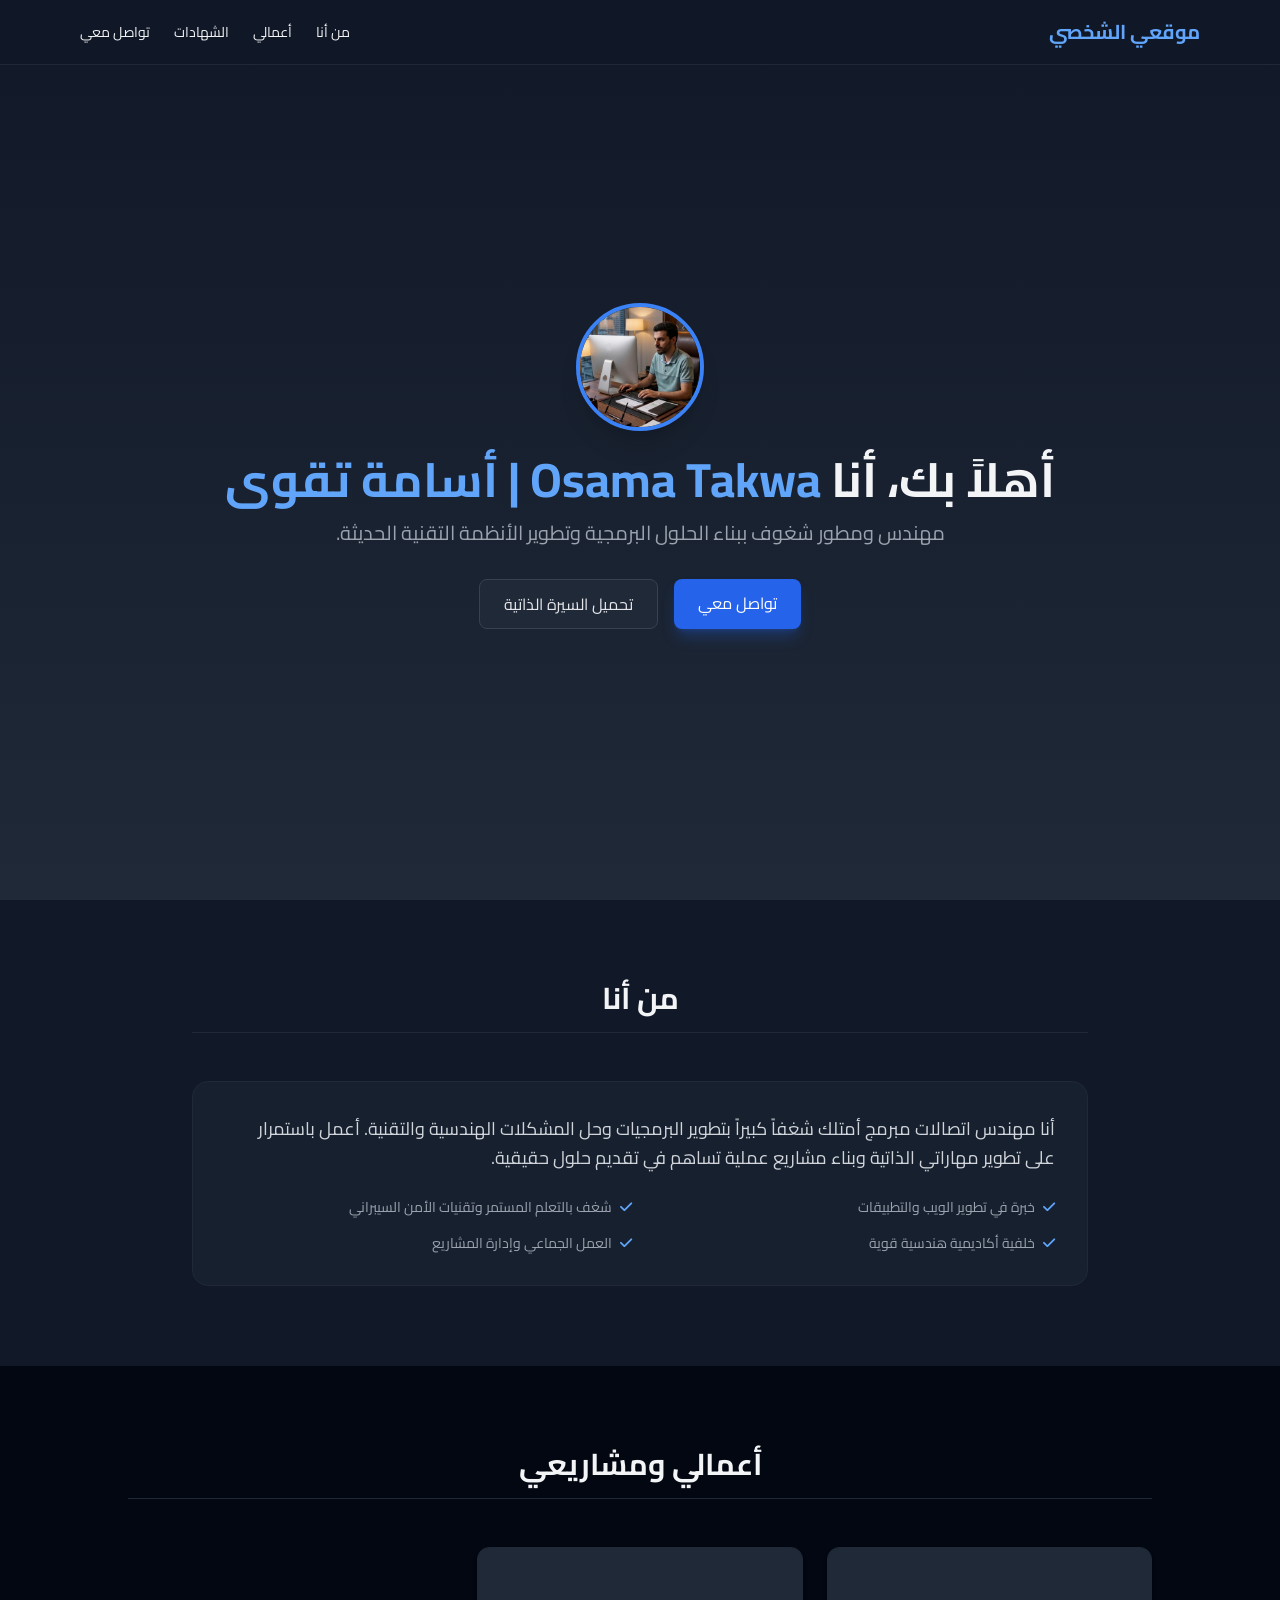
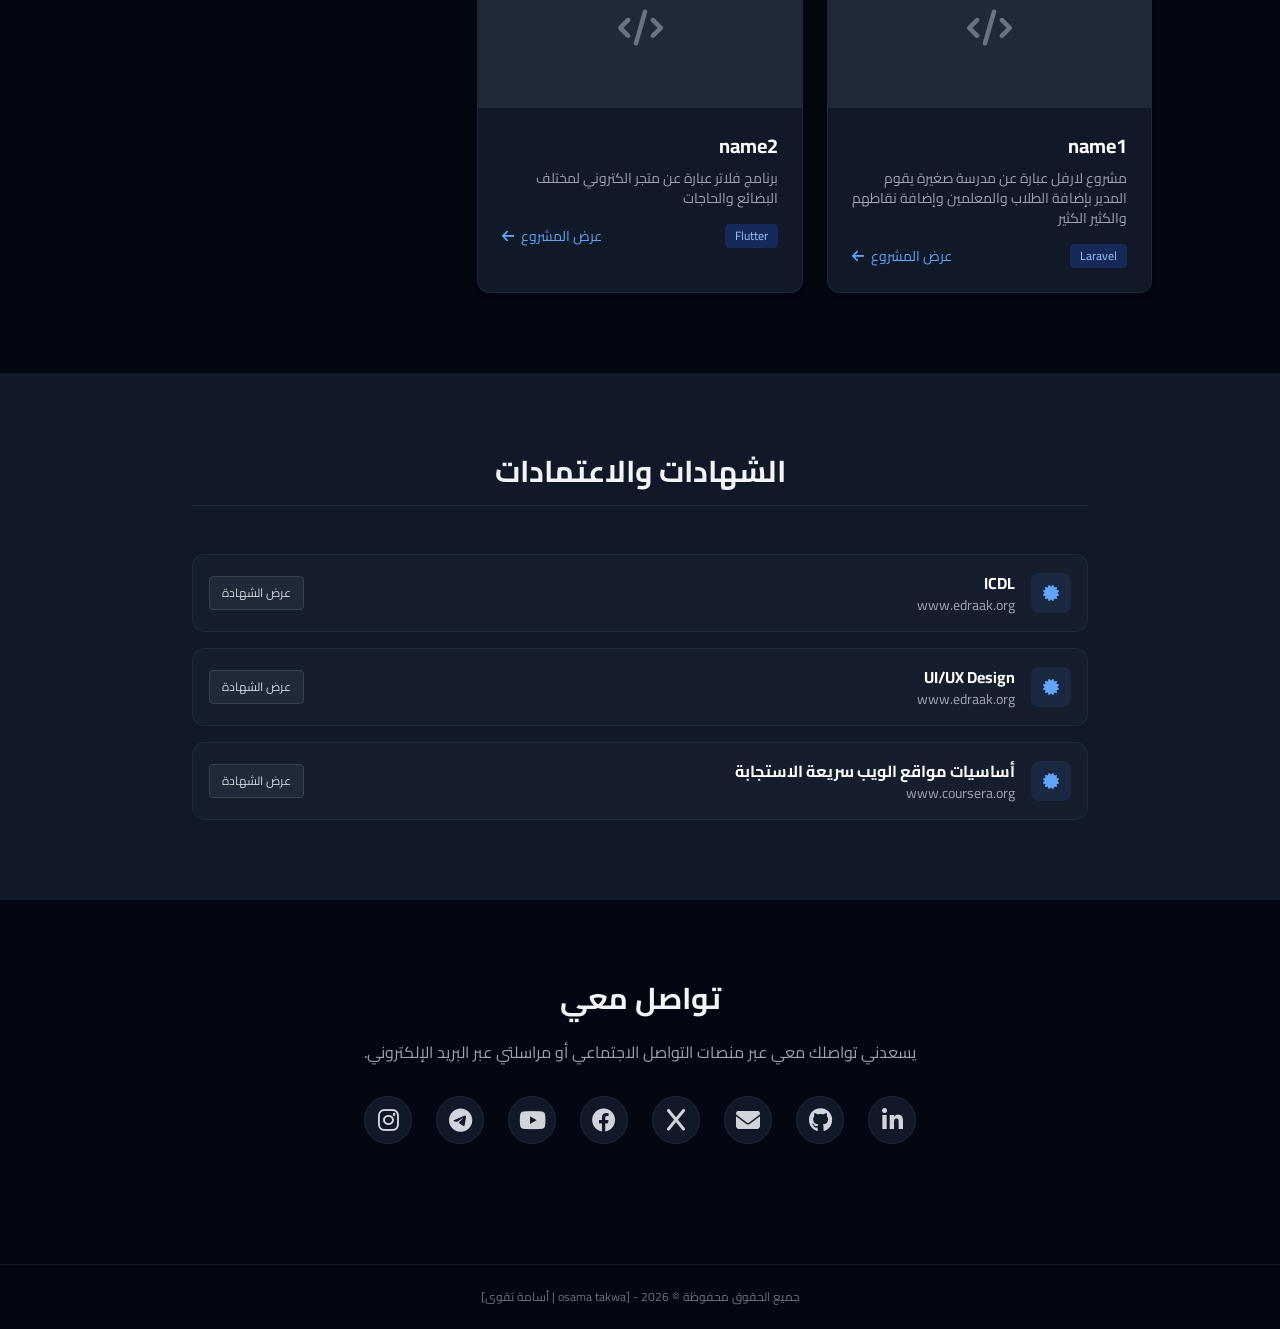
<file: index.html>
<!DOCTYPE html>
<html lang="ar" dir="rtl">
<head>
    <meta charset="UTF-8">
    <meta name="viewport" content="width=device-width, initial-scale=1.0">
    <title>سيرتي الذاتية وأعمالي</title>
    <script src="./js/tailwindcss.js"></script>
    <link rel="stylesheet" href="./css/fontawesome/css/all.min.css">
    <link rel="stylesheet" href="./css/fonts.css">
    <style>
        body {
            font-family: 'Cairo', sans-serif;
        }
    </style>
</head>
<body class="bg-gray-900 text-gray-100 antialiased">

    <!-- شريط التنقل (Navbar) -->
    <header class="fixed top-0 left-0 right-0 bg-gray-900/90 backdrop-blur-md border-b border-gray-800 z-50">
        <div class="max-w-6xl mx-auto px-4 h-16 flex items-center justify-between">
            <a href="#" class="text-xl font-bold text-blue-400">موقعي الشخصي</a>
            <nav class="hidden md:flex space-x-6 space-x-reverse text-sm font-medium">
                <a href="#about" class="hover:text-blue-400 transition">من أنا</a>
                <a href="#projects" class="hover:text-blue-400 transition">أعمالي</a>
                <a href="#certificates" class="hover:text-blue-400 transition">الشهادات</a>
                <a href="#contact" class="hover:text-blue-400 transition">تواصل معي</a>
            </nav>
        </div>
    </header>

    <!-- القسم الرئيسي (Hero Section) -->
    <section class="min-h-screen flex items-center justify-center pt-20 pb-12 px-4 bg-gradient-to-b from-gray-900 to-gray-800">
        <div class="max-w-4xl mx-auto text-center">
            <div class="w-32 h-32 mx-auto mb-6 rounded-full overflow-hidden border-4 border-blue-500 shadow-xl">
                <!-- ضع رابط صورتك الشخصية هنا -->
                <img src="./img/my.png" alt="صورتي الشخصية" class="w-full h-full object-cover">
            </div>
            <h1 class="text-4xl md:text-5xl font-bold mb-4">أهلاً بك، أنا <span class="text-blue-400">Osama Takwa | أسامة تقوى</span></h1>
            <p class="text-xl text-gray-400 mb-8 max-w-2xl mx-auto">مهندس ومطور شغوف ببناء الحلول البرمجية وتطوير الأنظمة التقنية الحديثة.</p>
            <div class="flex flex-wrap justify-center gap-4">
                <a href="#contact" class="bg-blue-600 hover:bg-blue-700 text-white px-6 py-3 rounded-lg font-medium transition shadow-lg shadow-blue-600/30">تواصل معي</a>
                <!-- رابط السيرة الذاتية (CV) -->
                <a href="#" target="_blank" class="bg-gray-800 hover:bg-gray-700 text-gray-200 border border-gray-700 px-6 py-3 rounded-lg font-medium transition">تحميل السيرة الذاتية</a>
            </div>
        </div>
    </section>

    <!-- قسم من أنا (About Me) -->
    <section id="about" class="py-20 px-4 bg-gray-900">
        <div class="max-w-4xl mx-auto">
            <h2 class="text-3xl font-bold text-center mb-12 border-b border-gray-800 pb-4">من أنا</h2>
            <div class="bg-gray-800/50 p-6 md:p-8 rounded-2xl border border-gray-800">
                <p class="text-gray-300 leading-relaxed text-lg mb-6">
                    أنا مهندس اتصالات مبرمج أمتلك شغفاً كبيراً بتطوير البرمجيات وحل المشكلات الهندسية والتقنية. أعمل باستمرار على تطوير مهاراتي الذاتية وبناء مشاريع عملية تساهم في تقديم حلول حقيقية.
                </p>
                <div class="grid grid-cols-1 md:grid-cols-2 gap-4 text-sm text-gray-400">
                    <div class="flex items-center gap-2"><i class="fa-solid fa-check text-blue-400"></i> خبرة في تطوير الويب والتطبيقات</div>
                    <div class="flex items-center gap-2"><i class="fa-solid fa-check text-blue-400"></i> شغف بالتعلم المستمر وتقنيات الأمن السيبراني</div>
                    <div class="flex items-center gap-2"><i class="fa-solid fa-check text-blue-400"></i> خلفية أكاديمية هندسية قوية</div>
                    <div class="flex items-center gap-2"><i class="fa-solid fa-check text-blue-400"></i> العمل الجماعي وإدارة المشاريع</div>
                </div>
            </div>
        </div>
    </section>

    <!-- قسم الأعمال (Projects) -->
    <section id="projects" class="py-20 px-4 bg-gray-850 bg-gray-950">
        <div class="max-w-5xl mx-auto">
            <h2 class="text-3xl font-bold text-center mb-12 border-b border-gray-800 pb-4">أعمالي ومشاريعي</h2>
            <div class="grid grid-cols-1 md:grid-cols-2 lg:grid-cols-3 gap-6" id="myprojects">
                <!--
                <div class="bg-gray-900 border border-gray-800 rounded-xl overflow-hidden shadow-md hover:border-blue-500/50 transition">
                    <div class="h-40 bg-gray-800 flex items-center justify-center text-gray-500">
                        <i class="fa-solid fa-code text-4xl"></i>
                    </div>
                    <div class="p-6">
                        <h3 class="text-xl font-bold mb-2 text-white">name</h3>
                        <p class="text-gray-400 text-sm mb-4">des</p>
                        <div class="flex items-center justify-between">
                            <span class="text-xs bg-blue-900/50 text-blue-300 px-2.5 py-1 rounded">gat</span>
                            <a href="html/project.html?id=id" class="text-blue-400 hover:underline text-sm font-medium">عرض المشروع <i class="fa-solid fa-arrow-left mr-1"></i></a>
                        </div>
                    </div>
                </div>
            -->
            </div>
        </div>
    </section>

    <!-- قسم الشهادات (Certificates) -->
    <section id="certificates" class="py-20 px-4 bg-gray-900">
        <div class="max-w-4xl mx-auto">
            <h2 class="text-3xl font-bold text-center mb-12 border-b border-gray-800 pb-4">الشهادات والاعتمادات</h2>
            <div class="space-y-4" id="mycertificats">                
                <!--
                <div class="bg-gray-800/40 border border-gray-800 p-4 rounded-xl flex items-center justify-between hover:border-blue-500/50 transition">
                    <div class="flex items-center gap-4">
                        <div class="w-10 h-10 rounded-lg bg-blue-500/10 flex items-center justify-center text-blue-400">
                            <i class="fa-solid fa-certificate"></i>
                        </div>
                        <div>
                            <h4 class="font-bold text-white">اسم الشهادة أو الدورة الثانية</h4>
                            <p class="text-sm text-gray-400">الجهة المانحة - السنة</p>
                        </div>
                    </div>
                    <a href="#" class="text-xs bg-gray-800 hover:bg-gray-700 px-3 py-2 rounded border border-gray-700 text-gray-300 transition">عرض الشهادة</a>
                </div>
            -->
            </div>
        </div>
    </section>

    <!-- قسم التواصل والسوشيال ميديا (Contact & Social) -->
    <section id="contact" class="py-20 px-4 bg-gray-950">
        <div class="max-w-3xl mx-auto text-center">
            <h2 class="text-3xl font-bold mb-6">تواصل معي</h2>
            <p class="text-gray-400 mb-8">يسعدني تواصلك معي عبر منصات التواصل الاجتماعي أو مراسلتي عبر البريد الإلكتروني.</p>
            
            <!-- أيقونات السوشيال ميديا -->
            <div class="flex justify-center gap-6 mb-10 text-2xl">
                <a href="https://www.linkedin.com/in/osama-takwa-01b089441" target="_blank" class="w-12 h-12 rounded-full bg-gray-900 border border-gray-800 flex items-center justify-center text-gray-300 hover:text-blue-400 hover:border-blue-500/50 transition">
                    <i class="fa-brands fa-linkedin-in"></i>
                </a>
                <a href="https://github.com/osamatakwa" target="_blank" class="w-12 h-12 rounded-full bg-gray-900 border border-gray-800 flex items-center justify-center text-gray-300 hover:text-blue-400 hover:border-blue-500/50 transition">
                    <i class="fa-brands fa-github"></i>
                </a>
                <a href="mailto:osamatakwa2001@gmail.com" class="w-12 h-12 rounded-full bg-gray-900 border border-gray-800 flex items-center justify-center text-gray-300 hover:text-blue-400 hover:border-blue-500/50 transition">
                    <i class="fa-solid fa-envelope"></i>
                </a>
                <a href="https://x.com/osama_takwa" target="_blank" class="w-12 h-12 rounded-full bg-gray-900 border border-gray-800 flex items-center justify-center text-gray-300 hover:text-blue-400 hover:border-blue-500/50 transition">
                    <i class="fa-brands fa-x"></i>
                </a>
                <a href="https://www.facebook.com/profile.php?id=61594340941558" target="_blank" class="w-12 h-12 rounded-full bg-gray-900 border border-gray-800 flex items-center justify-center text-gray-300 hover:text-blue-400 hover:border-blue-500/50 transition">
                    <i class="fa-brands fa-facebook"></i>
                </a>
                <a href="https://www.youtube.com/@osama_takwa" target="_blank" class="w-12 h-12 rounded-full bg-gray-900 border border-gray-800 flex items-center justify-center text-gray-300 hover:text-blue-400 hover:border-blue-500/50 transition">
                    <i class="fa-brands fa-youtube"></i>
                </a>
                <a href="https://t.me/osamatakwaprogramming" target="_blank" class="w-12 h-12 rounded-full bg-gray-900 border border-gray-800 flex items-center justify-center text-gray-300 hover:text-blue-400 hover:border-blue-500/50 transition">
                    <i class="fa-brands fa-telegram"></i>
                </a>
                <a href="https://www.instagram.com/osama_takwa1/" target="_blank" class="w-12 h-12 rounded-full bg-gray-900 border border-gray-800 flex items-center justify-center text-gray-300 hover:text-blue-400 hover:border-blue-500/50 transition">
                    <i class="fa-brands fa-instagram"></i>
                </a>
            </div>
        </div>
    </section>

    <!-- الفوتر (Footer) -->
    <footer class="py-6 text-center text-xs text-gray-500 border-t border-gray-900 bg-gray-950">
        <p>جميع الحقوق محفوظة © 2026 - [osama takwa | أسامة تقوى]</p>
    </footer>

</body>
<script src="js/arr.js"></script>
<script src="js/script.js"></script>
</html>
</file>
<file: css/fonts.css>
/* arabic */
@font-face {
  font-family: 'Cairo';
  font-style: normal;
  font-weight: 300;
  font-display: swap;
  src: url(../fonts/f1.woff2) format('woff2');
  unicode-range: U+0600-06FF, U+0750-077F, U+0870-088E, U+0890-0891, U+0897-08E1, U+08E3-08FF, U+200C-200E, U+2010-2011, U+204F, U+2E41, U+FB50-FDFF, U+FE70-FE74, U+FE76-FEFC, U+102E0-102FB, U+10E60-10E7E, U+10EC2-10EC4, U+10EFC-10EFF, U+1EE00-1EE03, U+1EE05-1EE1F, U+1EE21-1EE22, U+1EE24, U+1EE27, U+1EE29-1EE32, U+1EE34-1EE37, U+1EE39, U+1EE3B, U+1EE42, U+1EE47, U+1EE49, U+1EE4B, U+1EE4D-1EE4F, U+1EE51-1EE52, U+1EE54, U+1EE57, U+1EE59, U+1EE5B, U+1EE5D, U+1EE5F, U+1EE61-1EE62, U+1EE64, U+1EE67-1EE6A, U+1EE6C-1EE72, U+1EE74-1EE77, U+1EE79-1EE7C, U+1EE7E, U+1EE80-1EE89, U+1EE8B-1EE9B, U+1EEA1-1EEA3, U+1EEA5-1EEA9, U+1EEAB-1EEBB, U+1EEF0-1EEF1;
}
/* latin-ext */
@font-face {
  font-family: 'Cairo';
  font-style: normal;
  font-weight: 300;
  font-display: swap;
  src: url(../fonts/f2.woff2) format('woff2');
  unicode-range: U+0100-02BA, U+02BD-02C5, U+02C7-02CC, U+02CE-02D7, U+02DD-02FF, U+0304, U+0308, U+0329, U+1D00-1DBF, U+1E00-1E9F, U+1EF2-1EFF, U+2020, U+20A0-20AB, U+20AD-20C0, U+2113, U+2C60-2C7F, U+A720-A7FF;
}
/* latin */
@font-face {
  font-family: 'Cairo';
  font-style: normal;
  font-weight: 300;
  font-display: swap;
  src: url(../fonts/f3.woff2) format('woff2');
  unicode-range: U+0000-00FF, U+0131, U+0152-0153, U+02BB-02BC, U+02C6, U+02DA, U+02DC, U+0304, U+0308, U+0329, U+2000-206F, U+20AC, U+2122, U+2191, U+2193, U+2212, U+2215, U+FEFF, U+FFFD;
}
/* arabic */
@font-face {
  font-family: 'Cairo';
  font-style: normal;
  font-weight: 400;
  font-display: swap;
  src: url(../fonts/f4.woff2) format('woff2');
  unicode-range: U+0600-06FF, U+0750-077F, U+0870-088E, U+0890-0891, U+0897-08E1, U+08E3-08FF, U+200C-200E, U+2010-2011, U+204F, U+2E41, U+FB50-FDFF, U+FE70-FE74, U+FE76-FEFC, U+102E0-102FB, U+10E60-10E7E, U+10EC2-10EC4, U+10EFC-10EFF, U+1EE00-1EE03, U+1EE05-1EE1F, U+1EE21-1EE22, U+1EE24, U+1EE27, U+1EE29-1EE32, U+1EE34-1EE37, U+1EE39, U+1EE3B, U+1EE42, U+1EE47, U+1EE49, U+1EE4B, U+1EE4D-1EE4F, U+1EE51-1EE52, U+1EE54, U+1EE57, U+1EE59, U+1EE5B, U+1EE5D, U+1EE5F, U+1EE61-1EE62, U+1EE64, U+1EE67-1EE6A, U+1EE6C-1EE72, U+1EE74-1EE77, U+1EE79-1EE7C, U+1EE7E, U+1EE80-1EE89, U+1EE8B-1EE9B, U+1EEA1-1EEA3, U+1EEA5-1EEA9, U+1EEAB-1EEBB, U+1EEF0-1EEF1;
}
/* latin-ext */
@font-face {
  font-family: 'Cairo';
  font-style: normal;
  font-weight: 400;
  font-display: swap;
  src: url(../fonts/f5.woff2) format('woff2');
  unicode-range: U+0100-02BA, U+02BD-02C5, U+02C7-02CC, U+02CE-02D7, U+02DD-02FF, U+0304, U+0308, U+0329, U+1D00-1DBF, U+1E00-1E9F, U+1EF2-1EFF, U+2020, U+20A0-20AB, U+20AD-20C0, U+2113, U+2C60-2C7F, U+A720-A7FF;
}
/* latin */
@font-face {
  font-family: 'Cairo';
  font-style: normal;
  font-weight: 400;
  font-display: swap;
  src: url(../fonts/f6.woff2) format('woff2');
  unicode-range: U+0000-00FF, U+0131, U+0152-0153, U+02BB-02BC, U+02C6, U+02DA, U+02DC, U+0304, U+0308, U+0329, U+2000-206F, U+20AC, U+2122, U+2191, U+2193, U+2212, U+2215, U+FEFF, U+FFFD;
}
/* arabic */
@font-face {
  font-family: 'Cairo';
  font-style: normal;
  font-weight: 600;
  font-display: swap;
  src: url(../fonts/f7.woff2) format('woff2');
  unicode-range: U+0600-06FF, U+0750-077F, U+0870-088E, U+0890-0891, U+0897-08E1, U+08E3-08FF, U+200C-200E, U+2010-2011, U+204F, U+2E41, U+FB50-FDFF, U+FE70-FE74, U+FE76-FEFC, U+102E0-102FB, U+10E60-10E7E, U+10EC2-10EC4, U+10EFC-10EFF, U+1EE00-1EE03, U+1EE05-1EE1F, U+1EE21-1EE22, U+1EE24, U+1EE27, U+1EE29-1EE32, U+1EE34-1EE37, U+1EE39, U+1EE3B, U+1EE42, U+1EE47, U+1EE49, U+1EE4B, U+1EE4D-1EE4F, U+1EE51-1EE52, U+1EE54, U+1EE57, U+1EE59, U+1EE5B, U+1EE5D, U+1EE5F, U+1EE61-1EE62, U+1EE64, U+1EE67-1EE6A, U+1EE6C-1EE72, U+1EE74-1EE77, U+1EE79-1EE7C, U+1EE7E, U+1EE80-1EE89, U+1EE8B-1EE9B, U+1EEA1-1EEA3, U+1EEA5-1EEA9, U+1EEAB-1EEBB, U+1EEF0-1EEF1;
}
/* latin-ext */
@font-face {
  font-family: 'Cairo';
  font-style: normal;
  font-weight: 600;
  font-display: swap;
  src: url(../fonts/f8.woff2) format('woff2');
  unicode-range: U+0100-02BA, U+02BD-02C5, U+02C7-02CC, U+02CE-02D7, U+02DD-02FF, U+0304, U+0308, U+0329, U+1D00-1DBF, U+1E00-1E9F, U+1EF2-1EFF, U+2020, U+20A0-20AB, U+20AD-20C0, U+2113, U+2C60-2C7F, U+A720-A7FF;
}
/* latin */
@font-face {
  font-family: 'Cairo';
  font-style: normal;
  font-weight: 600;
  font-display: swap;
  src: url(../fonts/f9.woff2) format('woff2');
  unicode-range: U+0000-00FF, U+0131, U+0152-0153, U+02BB-02BC, U+02C6, U+02DA, U+02DC, U+0304, U+0308, U+0329, U+2000-206F, U+20AC, U+2122, U+2191, U+2193, U+2212, U+2215, U+FEFF, U+FFFD;
}
/* arabic */
@font-face {
  font-family: 'Cairo';
  font-style: normal;
  font-weight: 700;
  font-display: swap;
  src: url(../fonts/f10.woff2) format('woff2');
  unicode-range: U+0600-06FF, U+0750-077F, U+0870-088E, U+0890-0891, U+0897-08E1, U+08E3-08FF, U+200C-200E, U+2010-2011, U+204F, U+2E41, U+FB50-FDFF, U+FE70-FE74, U+FE76-FEFC, U+102E0-102FB, U+10E60-10E7E, U+10EC2-10EC4, U+10EFC-10EFF, U+1EE00-1EE03, U+1EE05-1EE1F, U+1EE21-1EE22, U+1EE24, U+1EE27, U+1EE29-1EE32, U+1EE34-1EE37, U+1EE39, U+1EE3B, U+1EE42, U+1EE47, U+1EE49, U+1EE4B, U+1EE4D-1EE4F, U+1EE51-1EE52, U+1EE54, U+1EE57, U+1EE59, U+1EE5B, U+1EE5D, U+1EE5F, U+1EE61-1EE62, U+1EE64, U+1EE67-1EE6A, U+1EE6C-1EE72, U+1EE74-1EE77, U+1EE79-1EE7C, U+1EE7E, U+1EE80-1EE89, U+1EE8B-1EE9B, U+1EEA1-1EEA3, U+1EEA5-1EEA9, U+1EEAB-1EEBB, U+1EEF0-1EEF1;
}
/* latin-ext */
@font-face {
  font-family: 'Cairo';
  font-style: normal;
  font-weight: 700;
  font-display: swap;
  src: url(../fonts/f11.woff2) format('woff2');
  unicode-range: U+0100-02BA, U+02BD-02C5, U+02C7-02CC, U+02CE-02D7, U+02DD-02FF, U+0304, U+0308, U+0329, U+1D00-1DBF, U+1E00-1E9F, U+1EF2-1EFF, U+2020, U+20A0-20AB, U+20AD-20C0, U+2113, U+2C60-2C7F, U+A720-A7FF;
}
/* latin */
@font-face {
  font-family: 'Cairo';
  font-style: normal;
  font-weight: 700;
  font-display: swap;
  src: url(../fonts/f12.woff2) format('woff2');
  unicode-range: U+0000-00FF, U+0131, U+0152-0153, U+02BB-02BC, U+02C6, U+02DA, U+02DC, U+0304, U+0308, U+0329, U+2000-206F, U+20AC, U+2122, U+2191, U+2193, U+2212, U+2215, U+FEFF, U+FFFD;
}
</file>
